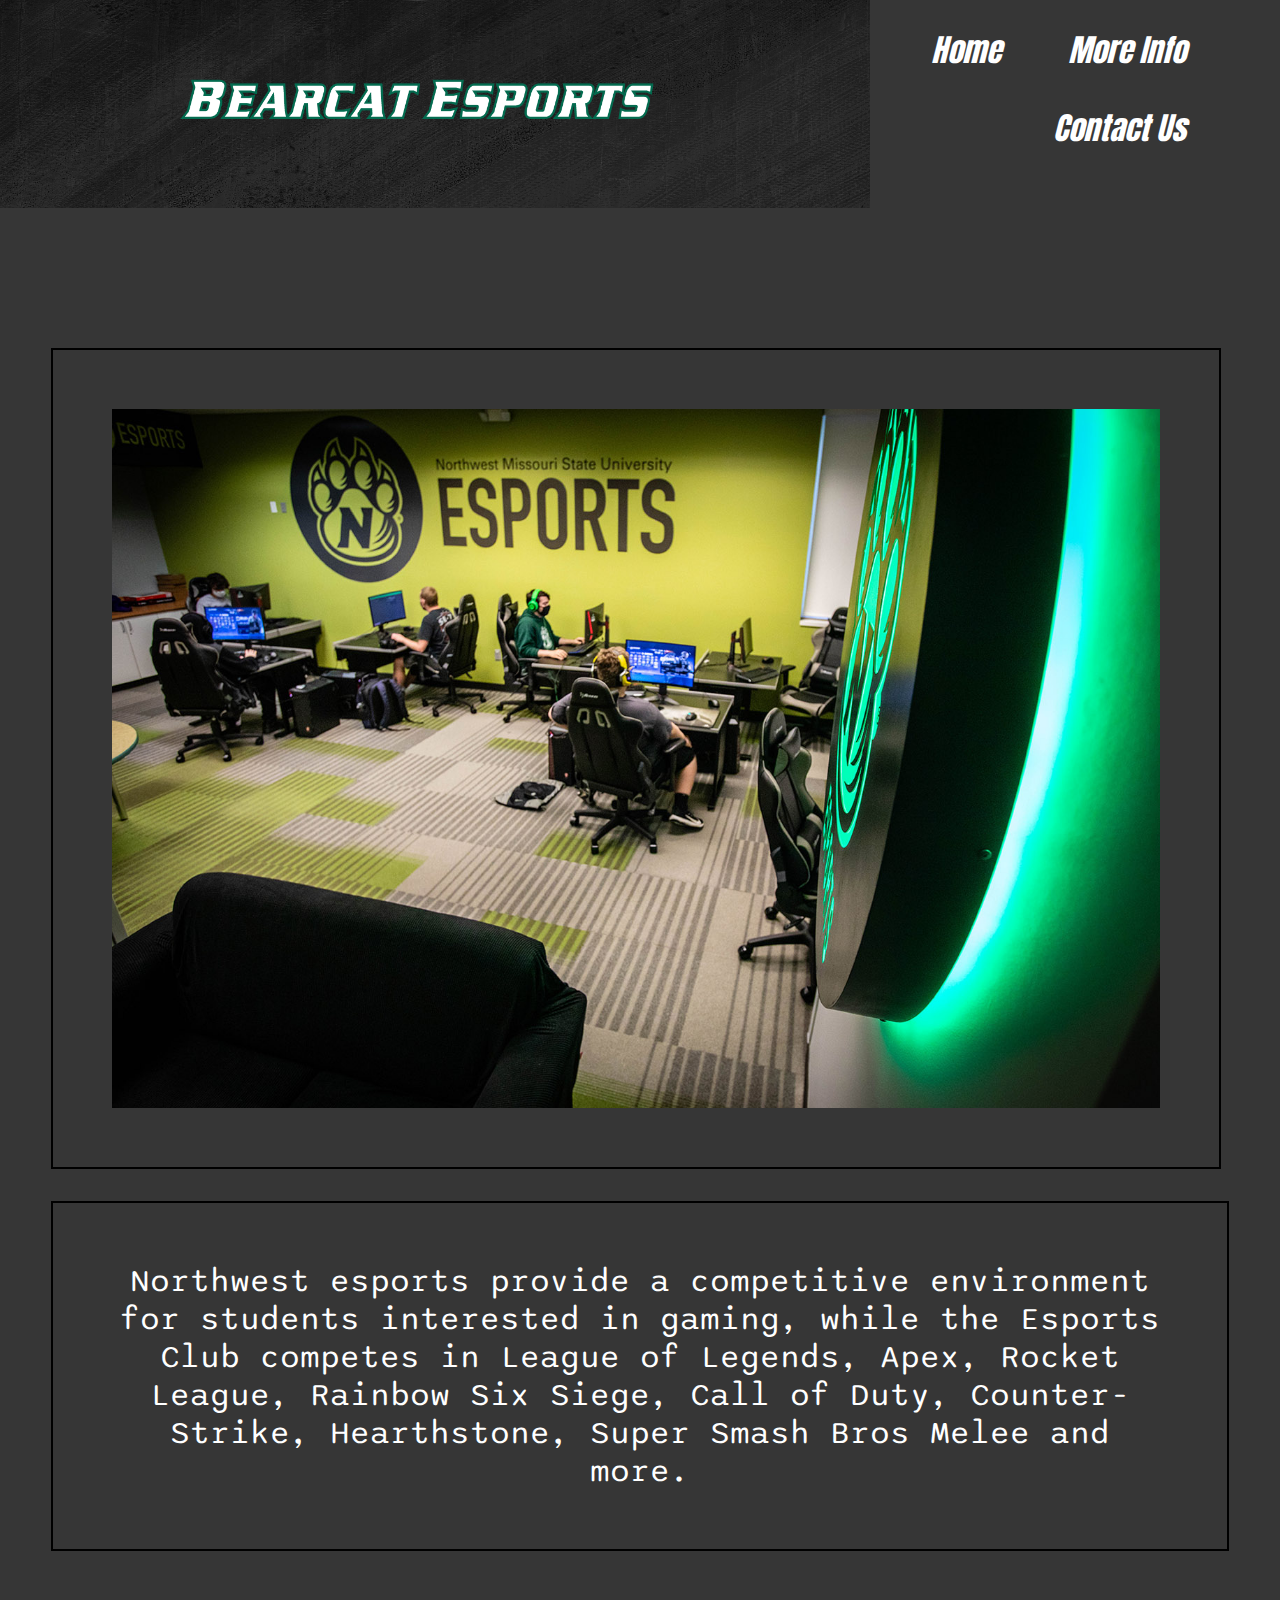
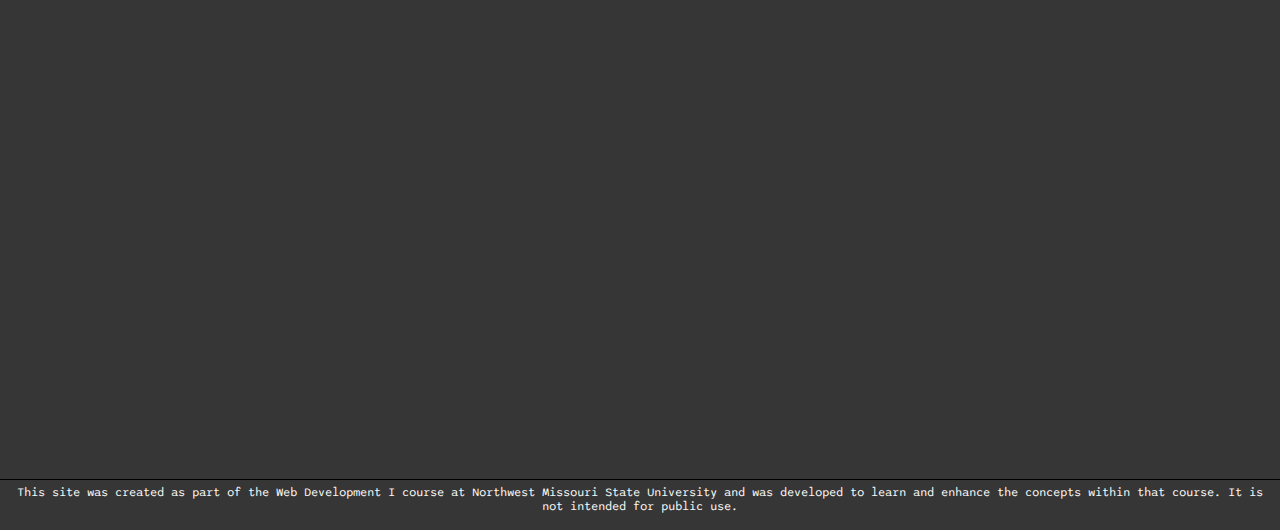
<file: index.html>
<!DOCTYPE html>
<html lang="en">

<head>
    <title>Northwest Esports Club</title>
    <meta charset="utf-8">
    <link rel="stylesheet" href="css/style.css">
    <meta name="viewport" content="width=device-width, inital-scale=1">
    <link rel="preconnect" href="https://fonts.googleapis.com">
    <link rel="preconnect" href="https://fonts.gstatic.com" crossorigin>
    <link href="https://fonts.googleapis.com/css2?family=Anton&family=Sono&display=swap" rel="stylesheet">
</head>

<body>
    <div id="container">
        <!-- Header -->
        <header>
            <!-- This image was created by a student in the northwest Esports club, and I was given permission from the creator to use it -->
            <a href="index.html"><img src="images/Bearcat_Esports_1.png" alt="bearcat esports logo"></a>
        </header>

        <nav>
            <ul>
                <li><a href="index.html">Home</a></li>
                <li><a href="info.html">More Info</a></li>
                <li><a href="contact.html">Contact Us</a></li>
            </ul>
        </nav>

        <!-- Main content on home page -->
        <main>
            <div>
                <img id="labPic" src="images/esportsLab.png" alt="Esports Lab at Northwest">

                <p class="textborder">Northwest esports provide a competitive environment for students interested in gaming, while the Esports Club competes in League of Legends, Apex, Rocket League, Rainbow Six Siege, Call of Duty, Counter-Strike, Hearthstone, Super Smash Bros Melee and more.</p>


                <a class="mobile" href="https://youtu.be/xTl4dZitILg">
                    <h3>Click here to check out our Promo Trailer!</h3>
                </a>

                <div id="promocontainer">
                    <iframe class="tab-desk" id="promo" src="https://www.youtube.com/embed/xTl4dZitILg" title="YouTube video player" frameborder="0" allow="accelerometer; autoplay; clipboard-write; encrypted-media; gyroscope; picture-in-picture; web-share" allowfullscreen></iframe>
                </div>

            </div>
        </main>

        <!-- Footer -->
        <footer>

            <p>This site was created as part of the Web Development I course at Northwest Missouri State University and was developed to learn and enhance the concepts within that course. It is not intended for public use.</p>

        </footer>

    </div>
</body>

</html>
</file>
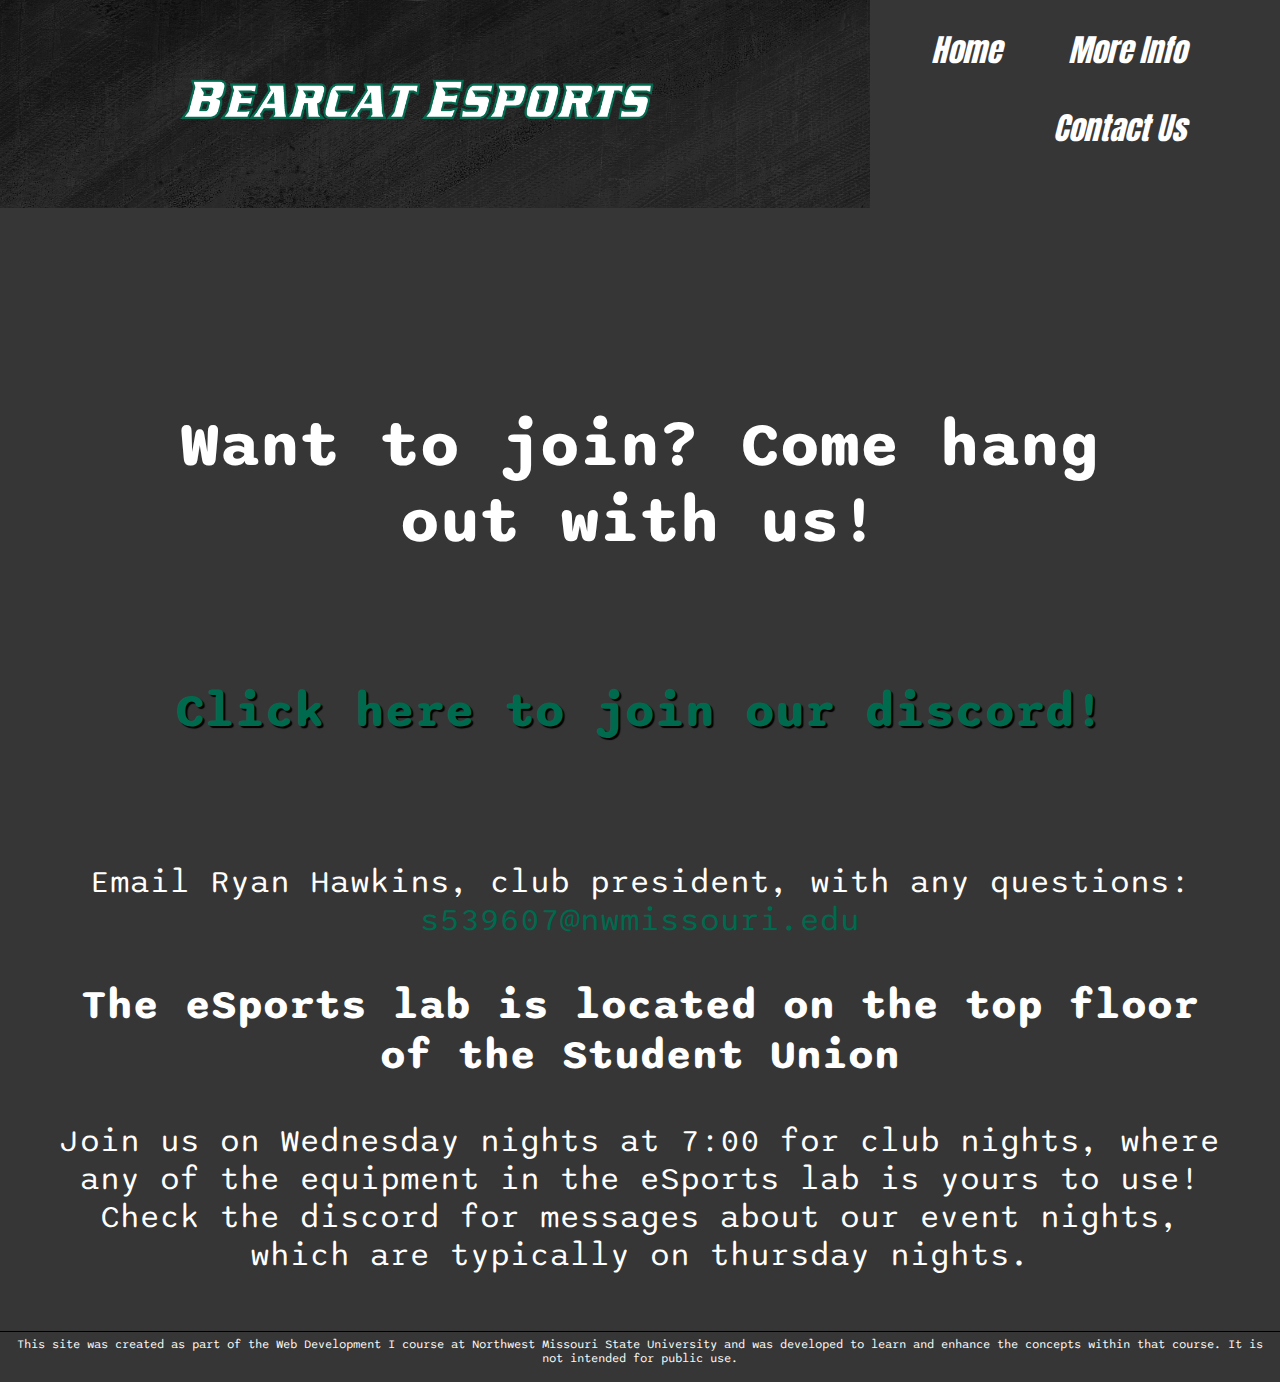
<file: contact.html>
<!DOCTYPE html>
<html lang="en">

<head>
    <title>Northwest Esports Club</title>
    <meta charset="utf-8">
    <link rel="stylesheet" href="css/style.css">
    <meta name="viewport" content="width=device-width, inital-scale=1">
    <link rel="preconnect" href="https://fonts.googleapis.com">
    <link rel="preconnect" href="https://fonts.gstatic.com" crossorigin>
    <link href="https://fonts.googleapis.com/css2?family=Anton&family=Sono&display=swap" rel="stylesheet">
</head>

<body>
    <div id="container">
        <!-- Header -->
        <header>
            <!-- This image was created by a student in the northwest Esports club, and I was given permission from the creator to use it -->
            <a href="index.html"><img src="images/Bearcat_Esports_1.png" alt="bearcat esports logo"></a>
        </header>

        <nav>
            <ul>
                <li><a href="index.html">Home</a></li>
                <li><a href="info.html">More Info</a></li>
                <li><a href="contact.html">Contact Us</a></li>
            </ul>
        </nav>

        <!-- Main Content on contact page -->

        <main>
            <div id="contactinfo">
                <h1 id="contacth1">Want to join? Come hang out with us!</h1>

                <a href="https://discord.gg/8PH4keEX84">
                    <h4>Click here to join our discord!</h4>
                </a>

                <p>Email Ryan Hawkins, club president, with any questions: <a href="mailto:S539607@nwmissouri.edu" class="mail-link">s539607@nwmissouri.edu</a></p>

                <p id="loc">The eSports lab is located on the top floor of the Student Union</p>

                <p>Join us on Wednesday nights at 7:00 for club nights, where any of the equipment in the eSports lab is yours to use! Check the discord for messages about our event nights, which are typically on thursday nights.</p>

            </div>
        </main>


        <!-- Footer -->
        <footer>

            <p>This site was created as part of the Web Development I course at Northwest Missouri State University and was developed to learn and enhance the concepts within that course. It is not intended for public use.</p>

        </footer>

    </div>
</body>

</html>
</file>
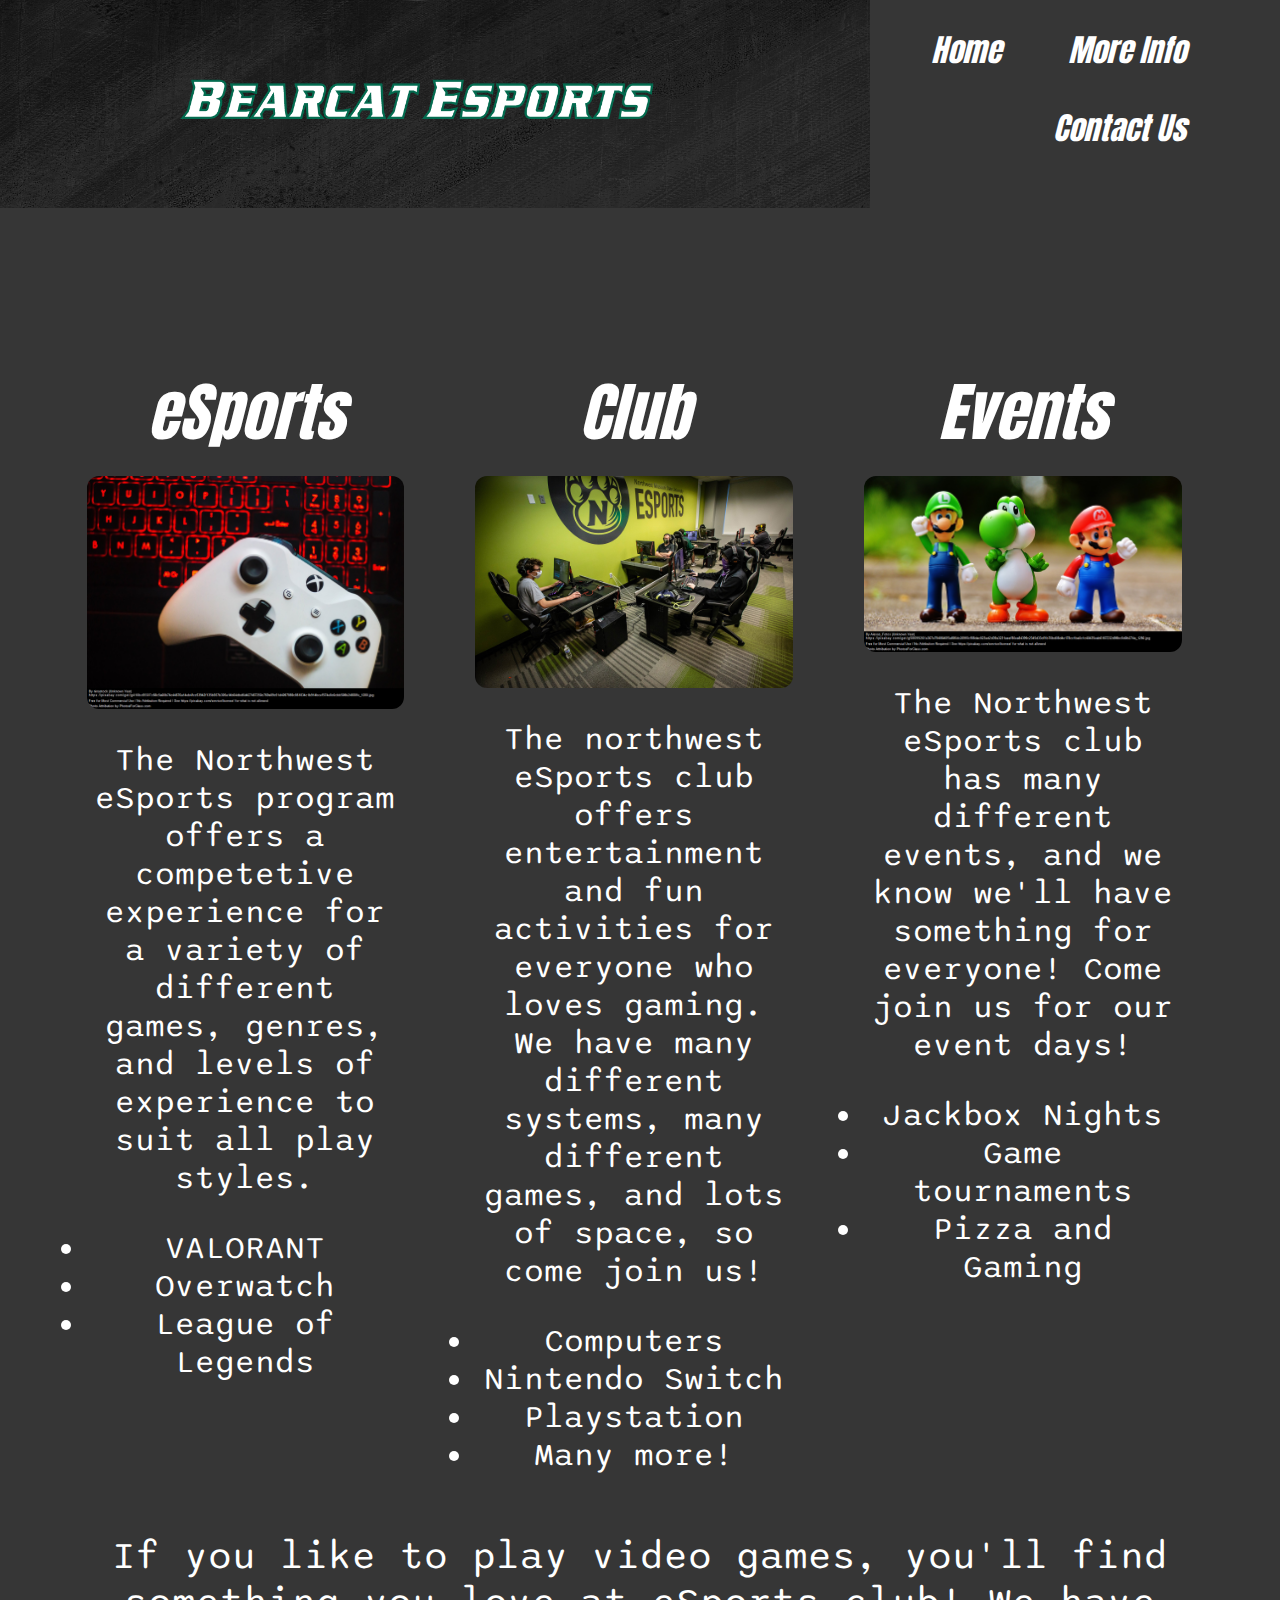
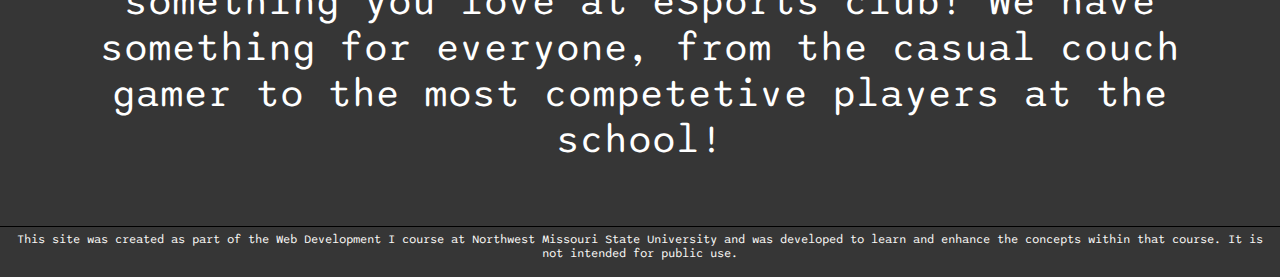
<file: info.html>
<!DOCTYPE html>
<html lang="en">

<head>
    <title>Northwest Esports Club</title>
    <meta charset="utf-8">
    <link rel="stylesheet" href="css/style.css">
    <meta name="viewport" content="width=device-width, inital-scale=1">
    <link rel="preconnect" href="https://fonts.googleapis.com">
    <link rel="preconnect" href="https://fonts.gstatic.com" crossorigin>
    <link href="https://fonts.googleapis.com/css2?family=Anton&family=Sono&display=swap" rel="stylesheet">
</head>

<body>
    <div id="container">
        <!-- Header -->
        <header>
            <!-- This image was created by a student in the northwest Esports club, and I was given permission from the creator to use it -->
            <a href="index.html"><img src="images/Bearcat_Esports_1.png" alt="bearcat esports logo"></a>
        </header>

        <nav>
            <ul>
                <li><a href="index.html">Home</a></li>
                <li><a href="info.html">More Info</a></li>
                <li><a href="contact.html">Contact Us</a></li>
            </ul>
        </nav>

        <!-- Main Content on info page -->
        <main>
            <div class="divborder" id="sports" class="list">

                <h1>eSports</h1>

                <img class="rounded" src="images/keyboard-controller.png" alt="Keyboard and xbox controller">

                <p class="infoDesc">The Northwest eSports program offers a competetive experience for a variety of different games, genres, and levels of experience to suit all play styles.</p>

                <ul class="tab-desk">
                    <li>VALORANT</li>
                    <li>Overwatch</li>
                    <li>League of Legends</li>
                </ul>

            </div>

            <div class="divborder" id="club" class="list">
                <h1>Club</h1>

                <img class="rounded" src="images/esportsLab2.jpg" alt="Northwest eSports room">

                <p>The northwest eSports club offers entertainment and fun activities for everyone who loves gaming. We have many different systems, many different games, and lots of space, so come join us!</p>

                <ul class="tab-desk">
                    <li>Computers</li>
                    <li>Nintendo Switch</li>
                    <li>Playstation</li>
                    <li>Many more!</li>
                </ul>
            </div>

            <div class="divborder" id="events" class="list">
                <h1>Events</h1>

                <!-- IMAGE FOR EVENTS -->
                <img class="rounded" src="images/mariopng.png" alt="Mario and friends">

                <p>The Northwest eSports club has many different events, and we know we'll have something for everyone! Come join us for our event days!</p>

                <ul class="tab-desk">
                    <li>Jackbox Nights</li>
                    <li>Game tournaments</li>
                    <li>Pizza and Gaming</li>
                </ul>
            </div>
            <p id="hook" class="tab-desk">If you like to play video games, you'll find something you love at eSports club! We have something for everyone, from the casual couch gamer to the most competetive players at the school!</p>
        </main>


        <!-- Footer -->
        <footer>

            <p>This site was created as part of the Web Development I course at Northwest Missouri State University and was developed to learn and enhance the concepts within that course. It is not intended for public use.</p>

        </footer>

    </div>
</body>

</html>
</file>
<file: css/style.css>
/*
Author: Chase Durbin
Date: 03-16-2023
File name: style.class
*/

/* ----CSS Reset---- */
body,
header,
nav,
main,
footer,
h1,
div,
img,
ul {
    margin: 0;
    padding: 0;
    border: 0;
}


/* ----Body Style Rules---- */
body {
    background-color: #363636;
}


/* ----Header Style Rules----*/
header {
    position: sticky;
    top: 0;
    background-color: #000;
}

img {
    max-width: 100%;
    display: block;
}


/* ----Nav Style Rules---- */
nav {
    padding: 1%;
    padding-top: 0;
    margin-bottom: 1%;
}

nav ul {
    list-style-type: none;
    text-align: center;
}

nav li {
    font-size: 1.5em;
    border-top: 2px solid black;
    font-family: 'Anton', sans-serif;
    font-style: italic;
}

nav li a {
    display: block;
    color: white;
    padding: 0.5em 1em;
    text-decoration: none;
}

nav li:last-child {
    border-bottom: 2px solid black;
}

/* ----Show Mobile Class, hide others---- */
.mobile {
    display: block;
}

.tab-desk {
    display: none;
}

/* ----Main Content Style Rules---- */
main {
    padding: 1% 4% 1% 4%;
    text-align: center;
    font-size: 1.15em;
    color: white;
    font-family: 'Sono', sans-serif;
}

.textborder {
    border: 2px solid black;
    padding: 5%;
}

.divborder {
    border: 2px solid black;
    padding: 5%;
    margin: 5% 0% 5% 0%;
}

main h3 {
    border: 2px solid black;
    padding: 5%;
    color: #006A4E;
    font-size: 1.5em;
    text-align: center;
    text-shadow: 2px 2px 1px black;
}

main h4 {
    padding: 5%;
    color: #006A4E;
    font-size: 1.5em;
    text-align: center;
    text-shadow: 2px 2px 1px black;
}

main a {
    text-decoration: none;
}

main h1 {
    padding: 5%;
    font-family: 'Anton', sans-serif;
    font-weight: 300;
    font-style: italic;
}

#labPic {
    width: 89%;
    border: 2px solid black;
    padding: 5%;
}

#loc {
    font-weight: bolder;
    font-size: 1.3em;
}

#discord {
    padding-top: 0;
}

#contacth1 {
    font-family: 'Sono', sans-serif;
    font-style: normal;
    font-weight: bold;
    padding-bottom: 0;
}

#promo {
    width: 840px;
    height: 472px;
    margin: 0 auto;
}

#promocontainer {
    text-align: center;
}

.rounded {
    border-radius: 12px;
}

.mail-link {
    text-decoration: none;
    color: #006A4E;
    display: block;
}

.mail-link a {
    text-decoration: none;
    color: #fff;
    display: block;
}

/* ----Footer Style Rules---- */
footer p {
    border-top: 1px solid black;
    font-size: 0.5em;
    color: #FAF9F6;
    text-align: center;
    padding: 5px 1em;
    font-family: 'Sono', sans-serif;
}


@media screen and (min-width: 900px),
print {
    .tab-desk {
        display: block;
    }

    .mobile {
        display: none;
    }

    header {
        float: left;
        position: relative;
        width: 68%;
        margin-bottom: 10%;
    }

    nav {
        float: right;
        width: 25%;
        margin: 0.5em 3em 0 0;
        padding-right: 0;
        font-size: 1.3em;
    }

    nav ul {
        text-align: right;
    }

    nav li {
        border: none;
        display: inline-block;
    }

    nav li:last-child {
        border: none;
    }

    nav li a:hover {
        text-decoration: underline;
    }

    main {
        clear: left;
        font-size: 2em;
    }

    .divborder {
        border: none;
    }

    /* more info page, three column layout */
    #sports,
    #club,
    #events {
        width: 27%;
        float: left;
        margin: 0 2%;
        padding: 0 1% 5% 1%;
    }

    #hook {
        clear: left;
        font-size: 1.2em;
    }

    .list {
        font-size: 0.7em;
    }

    footer p {
        font-size: 0.75em;
        position: relative;
        bottom: 0;
    }
}
</file>
